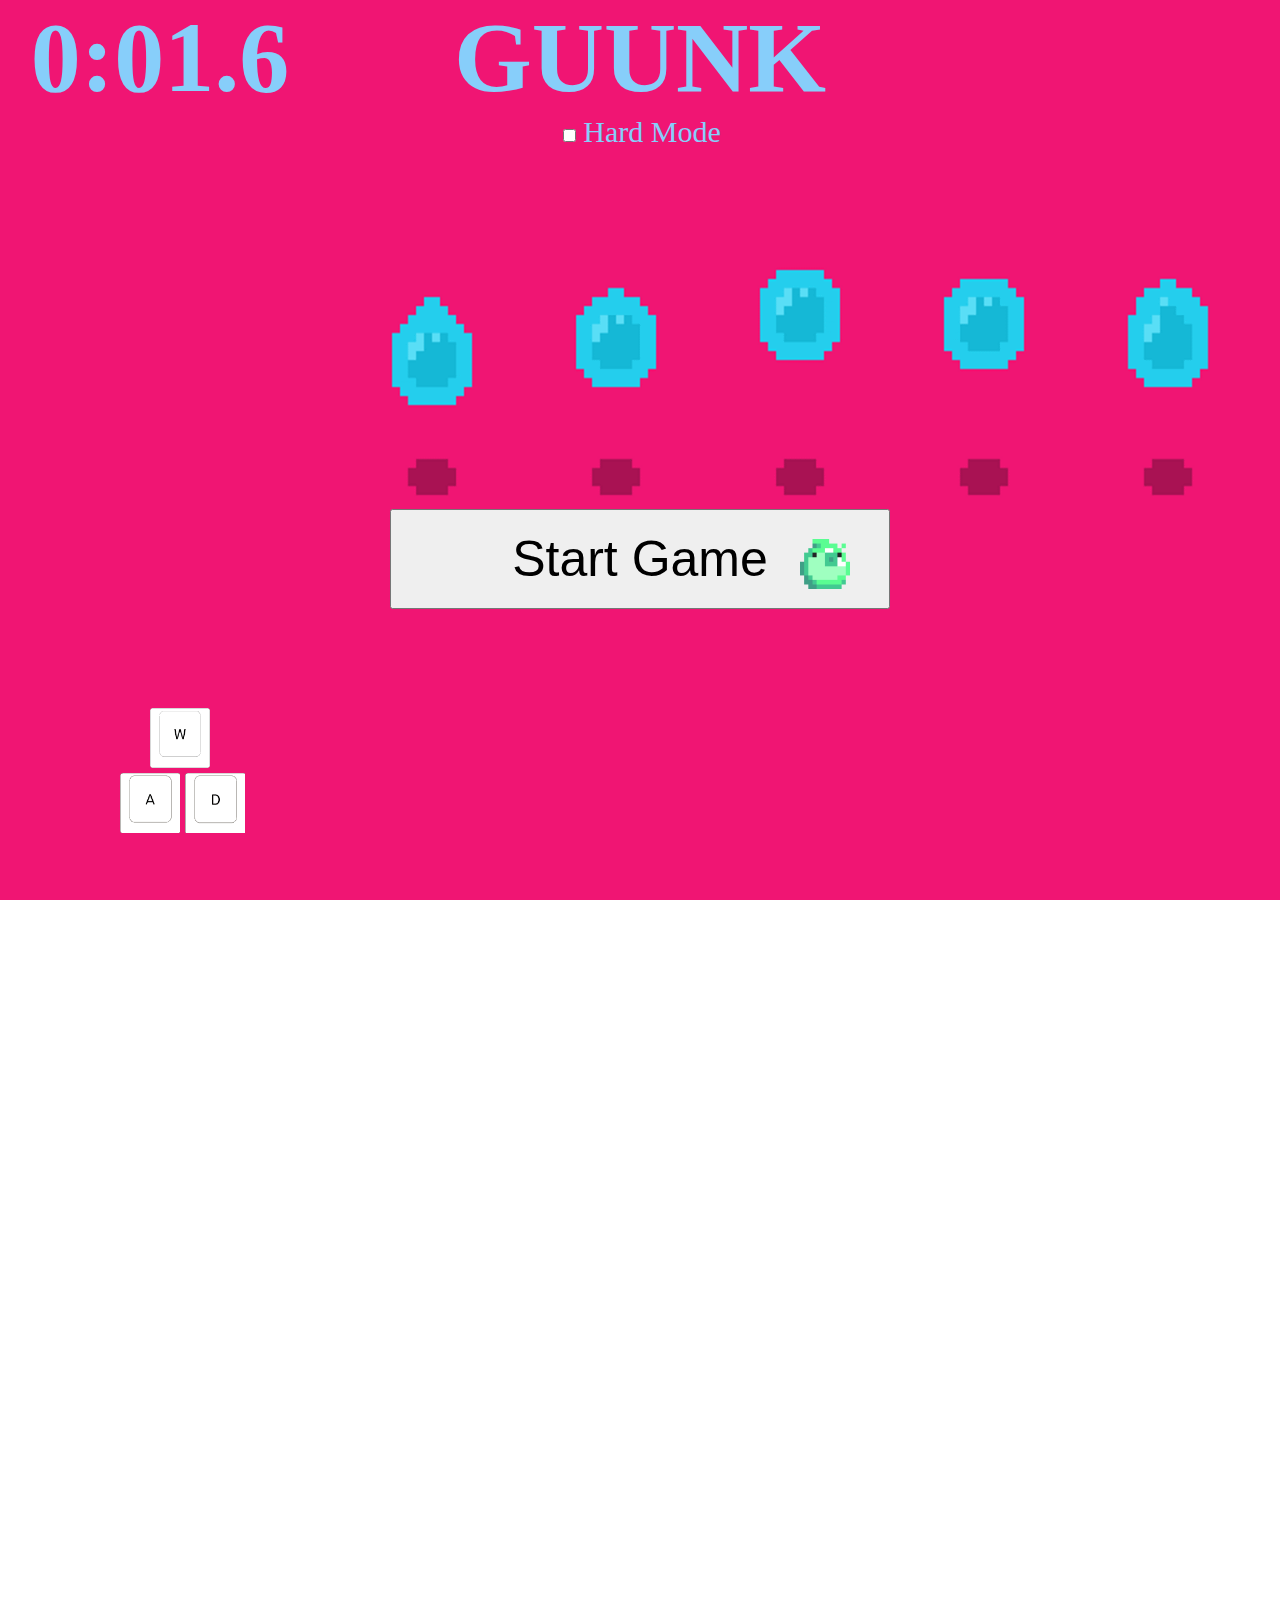
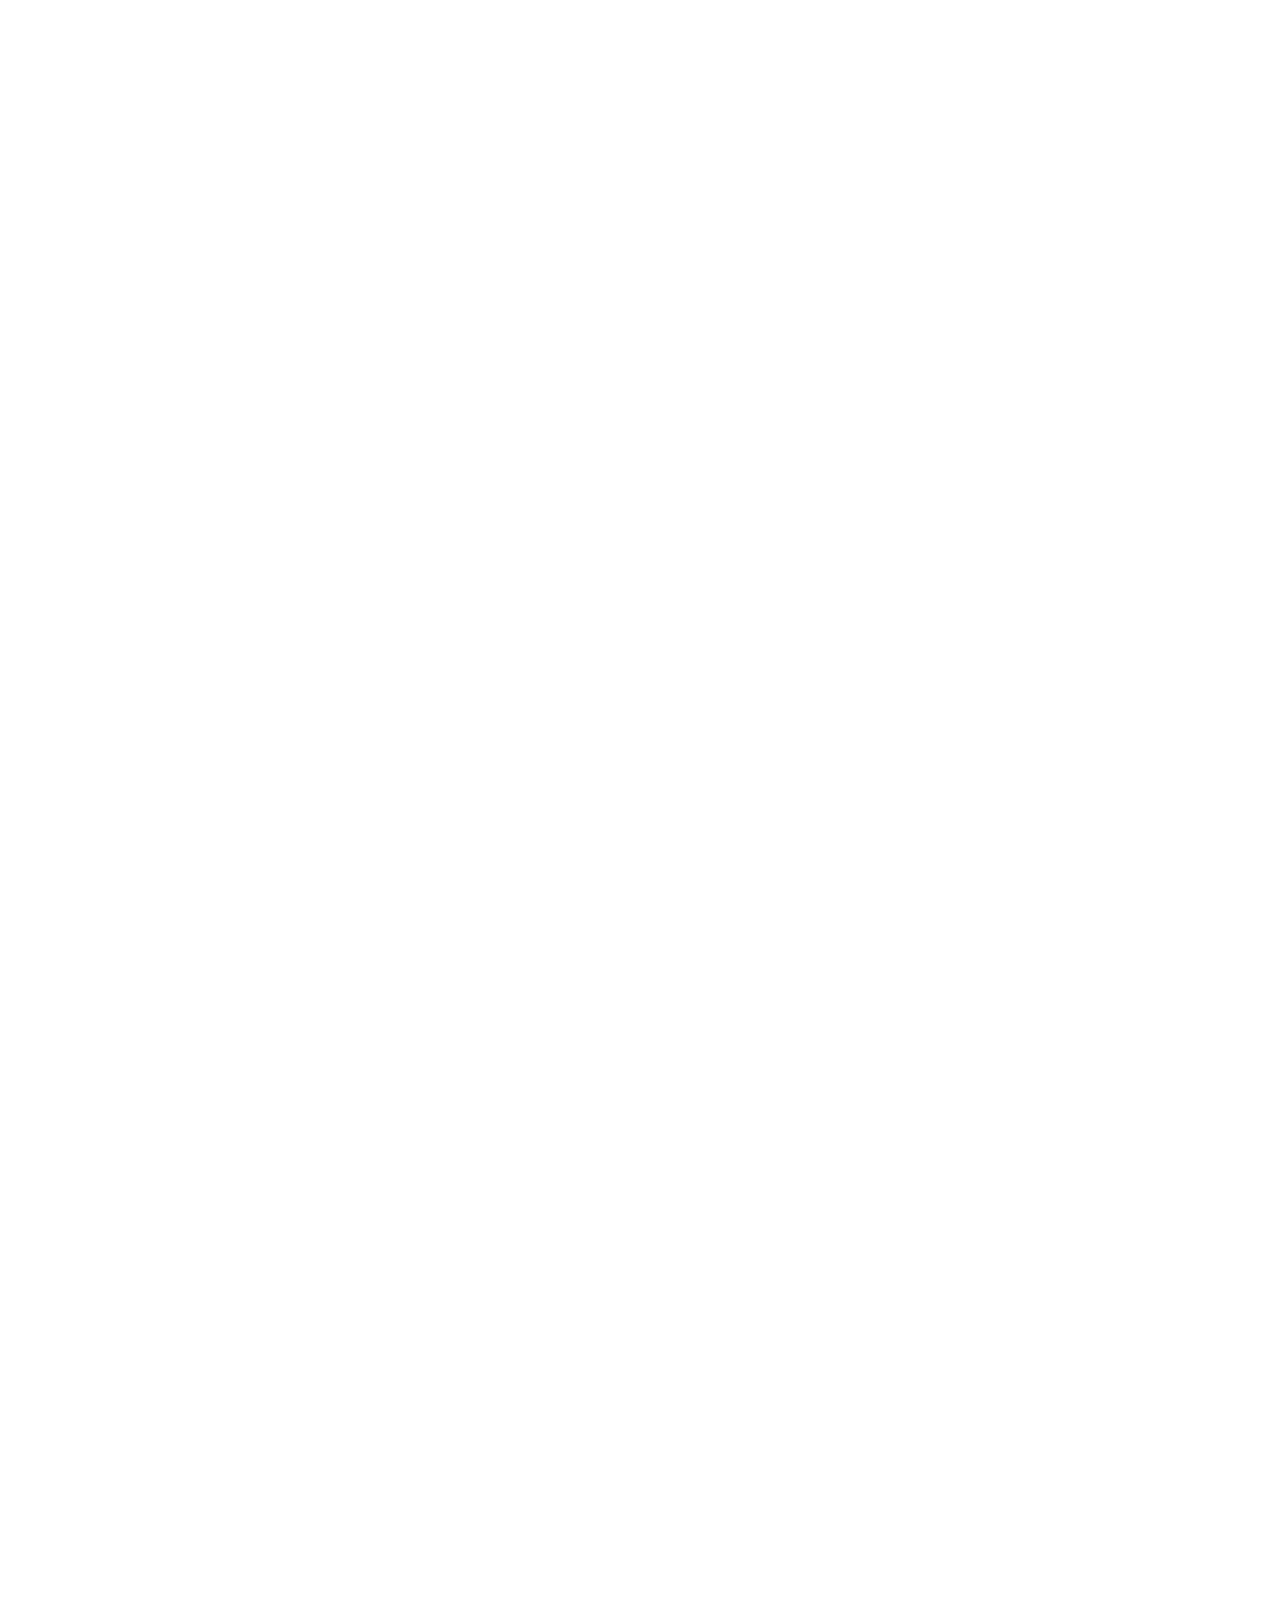
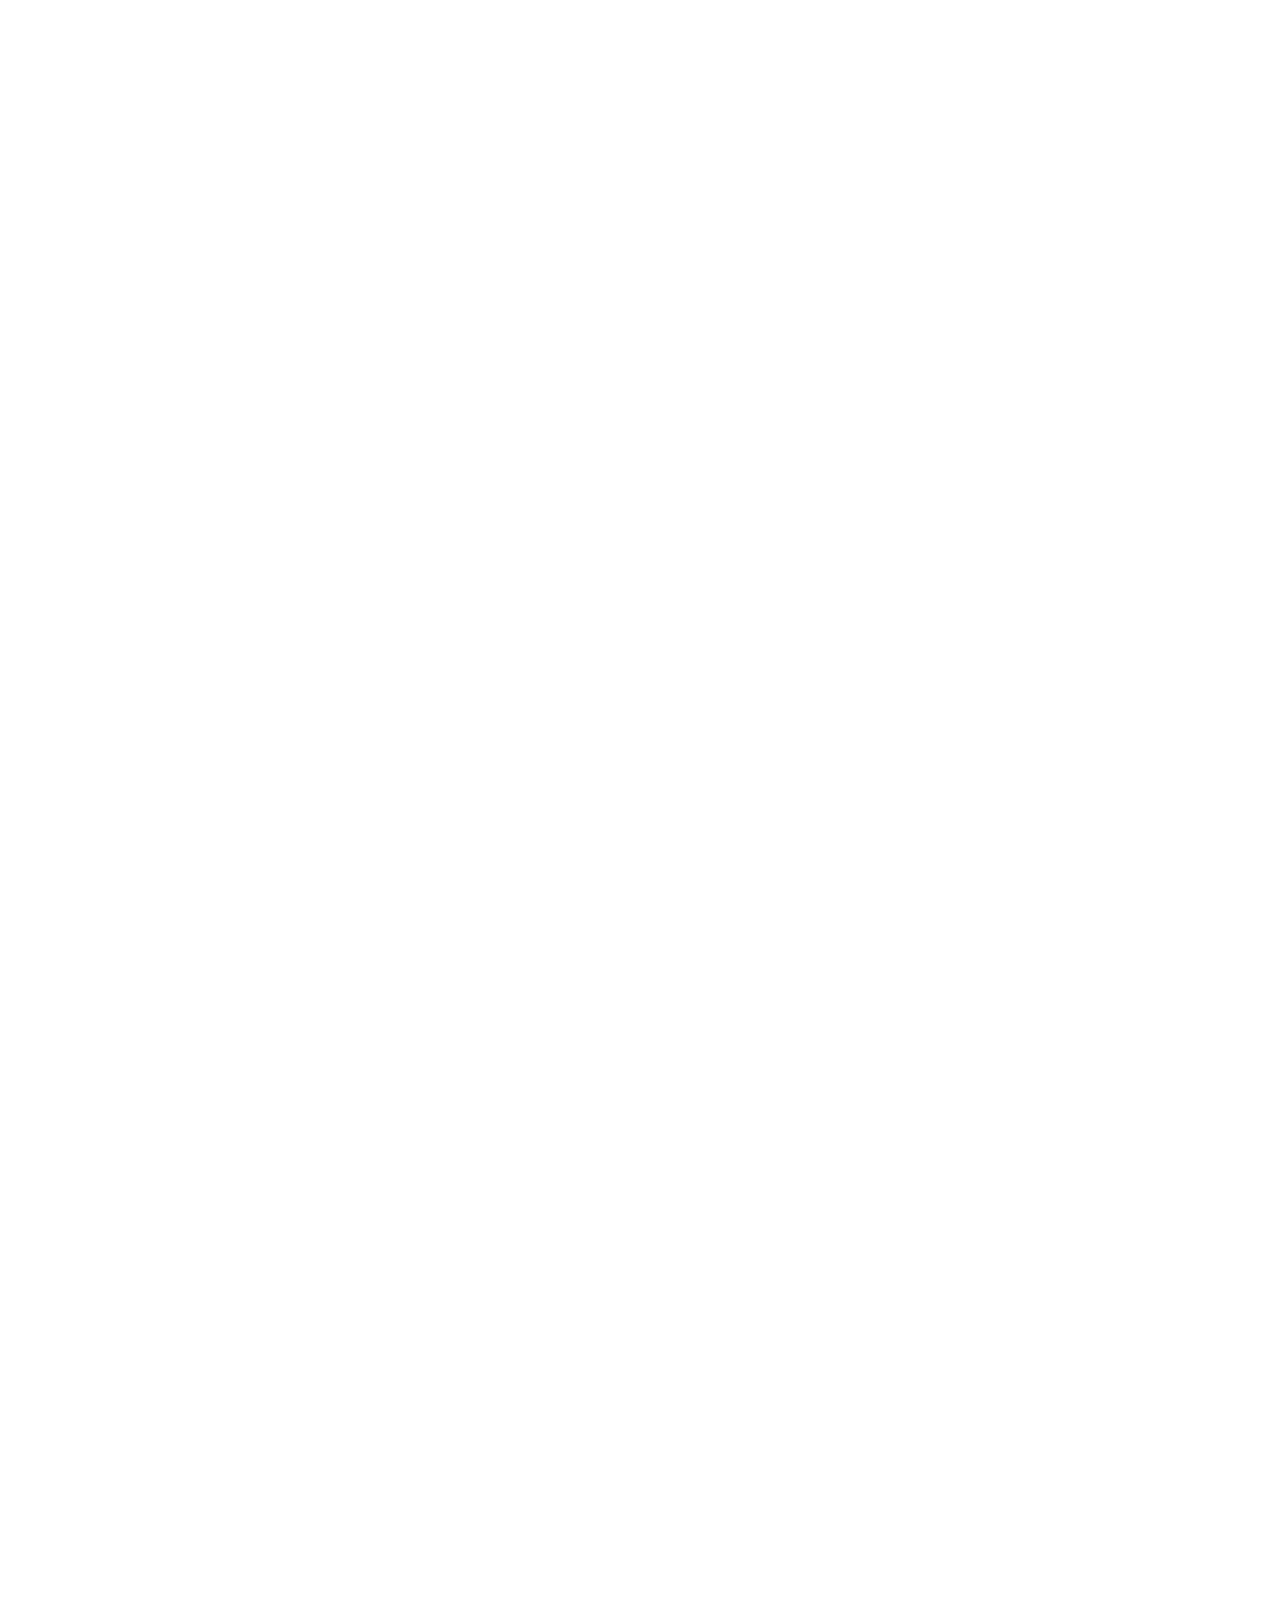
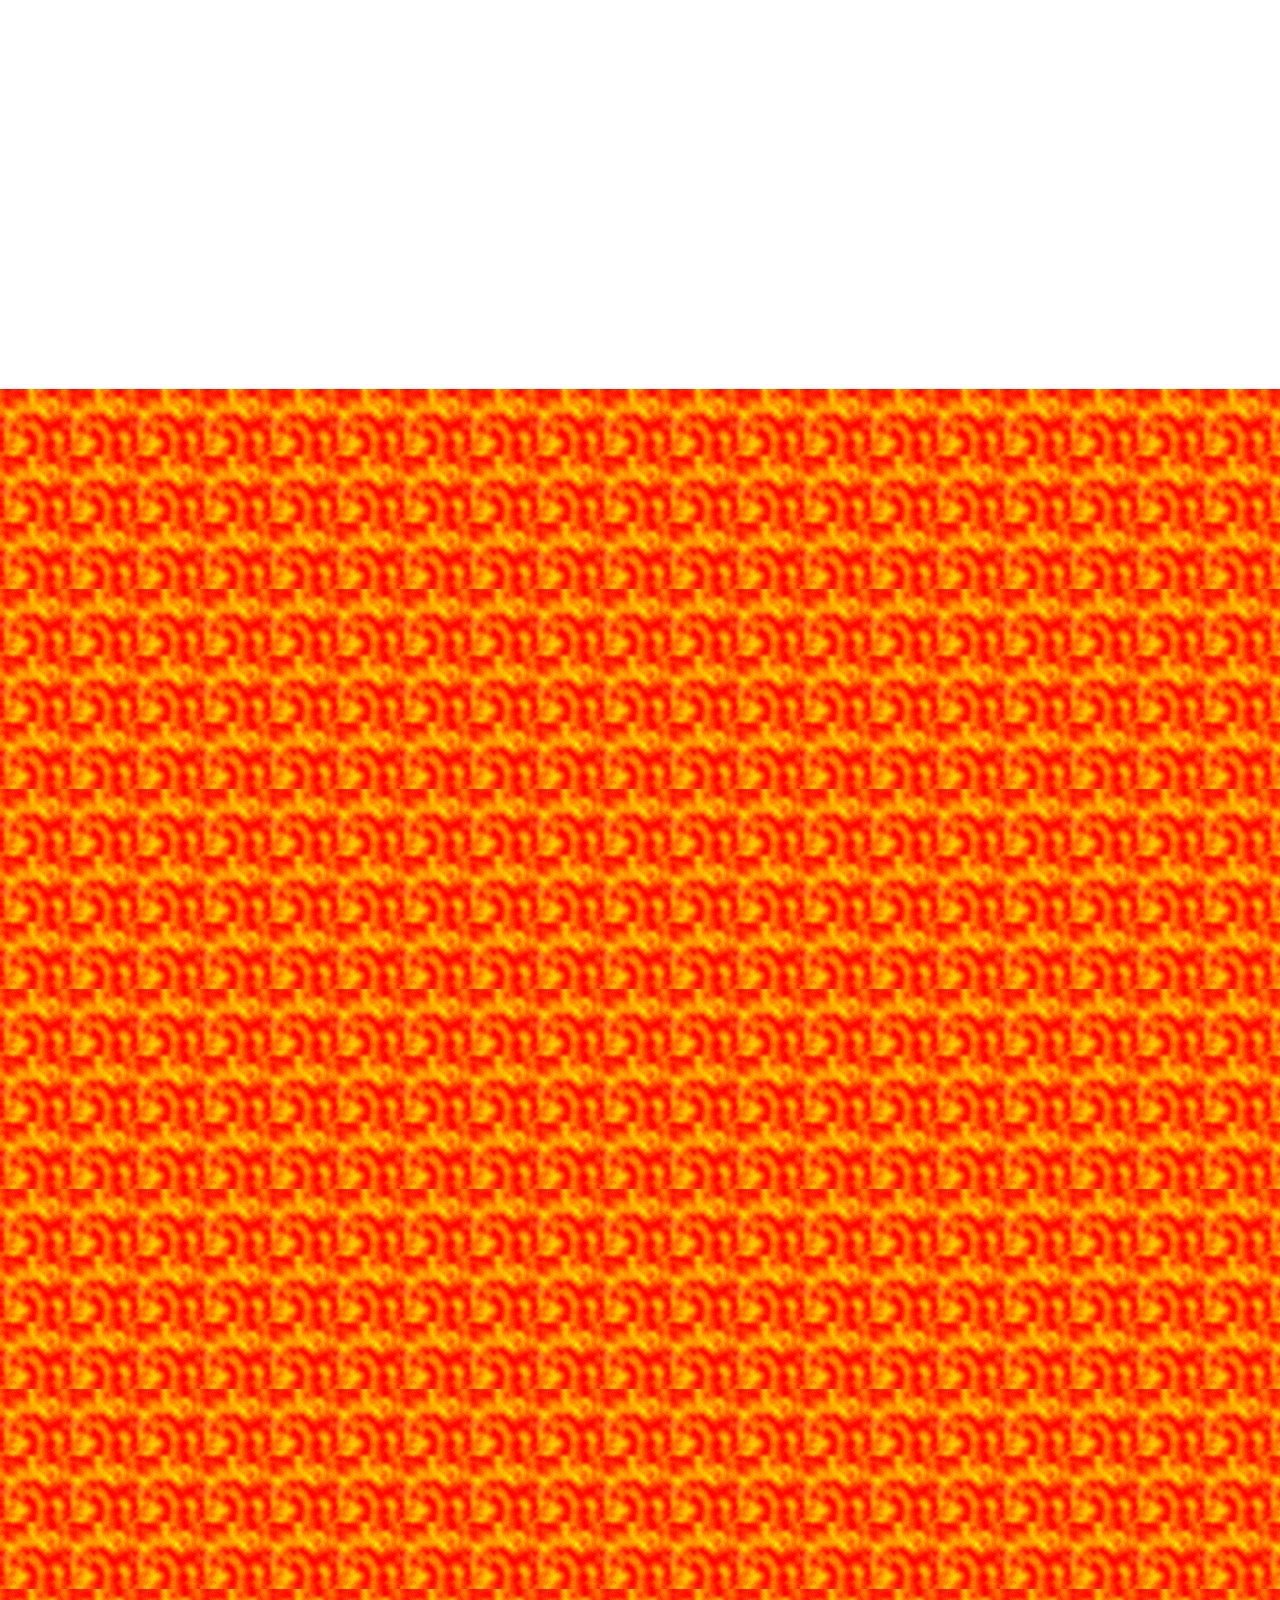
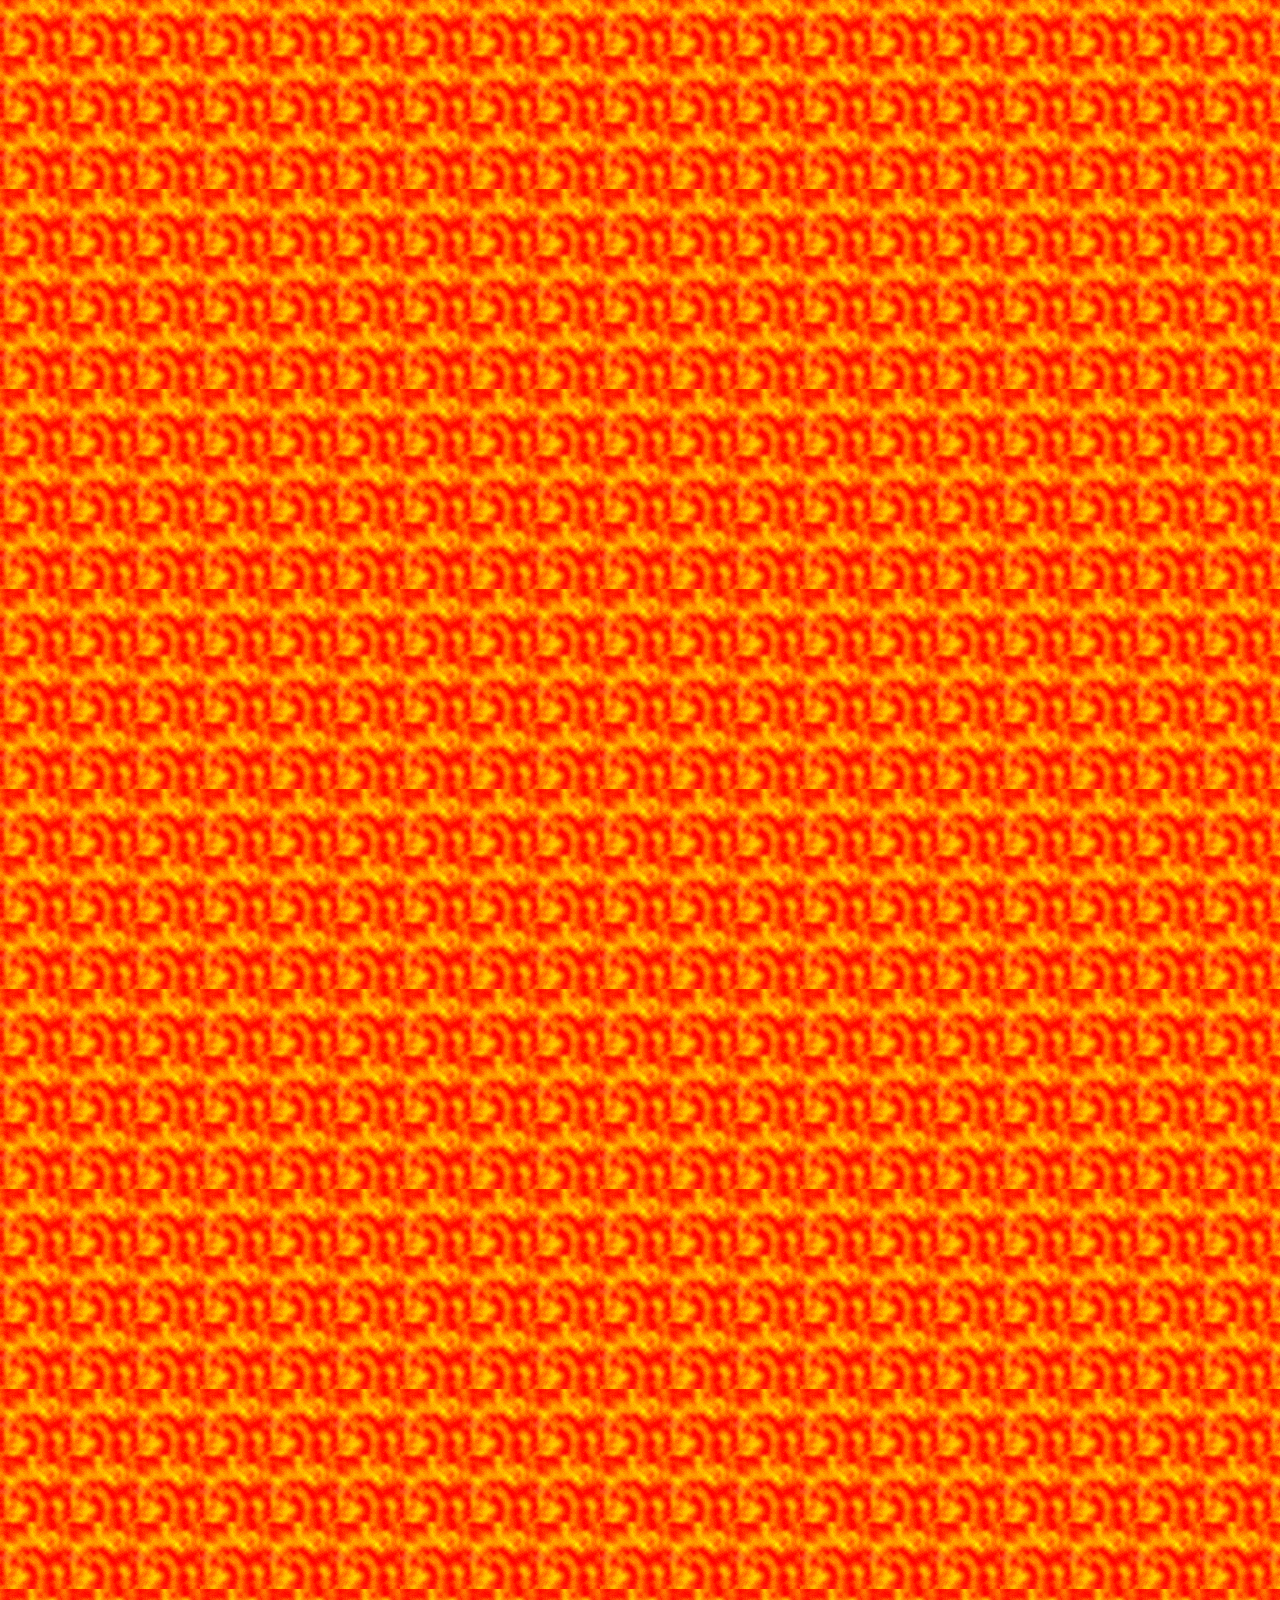
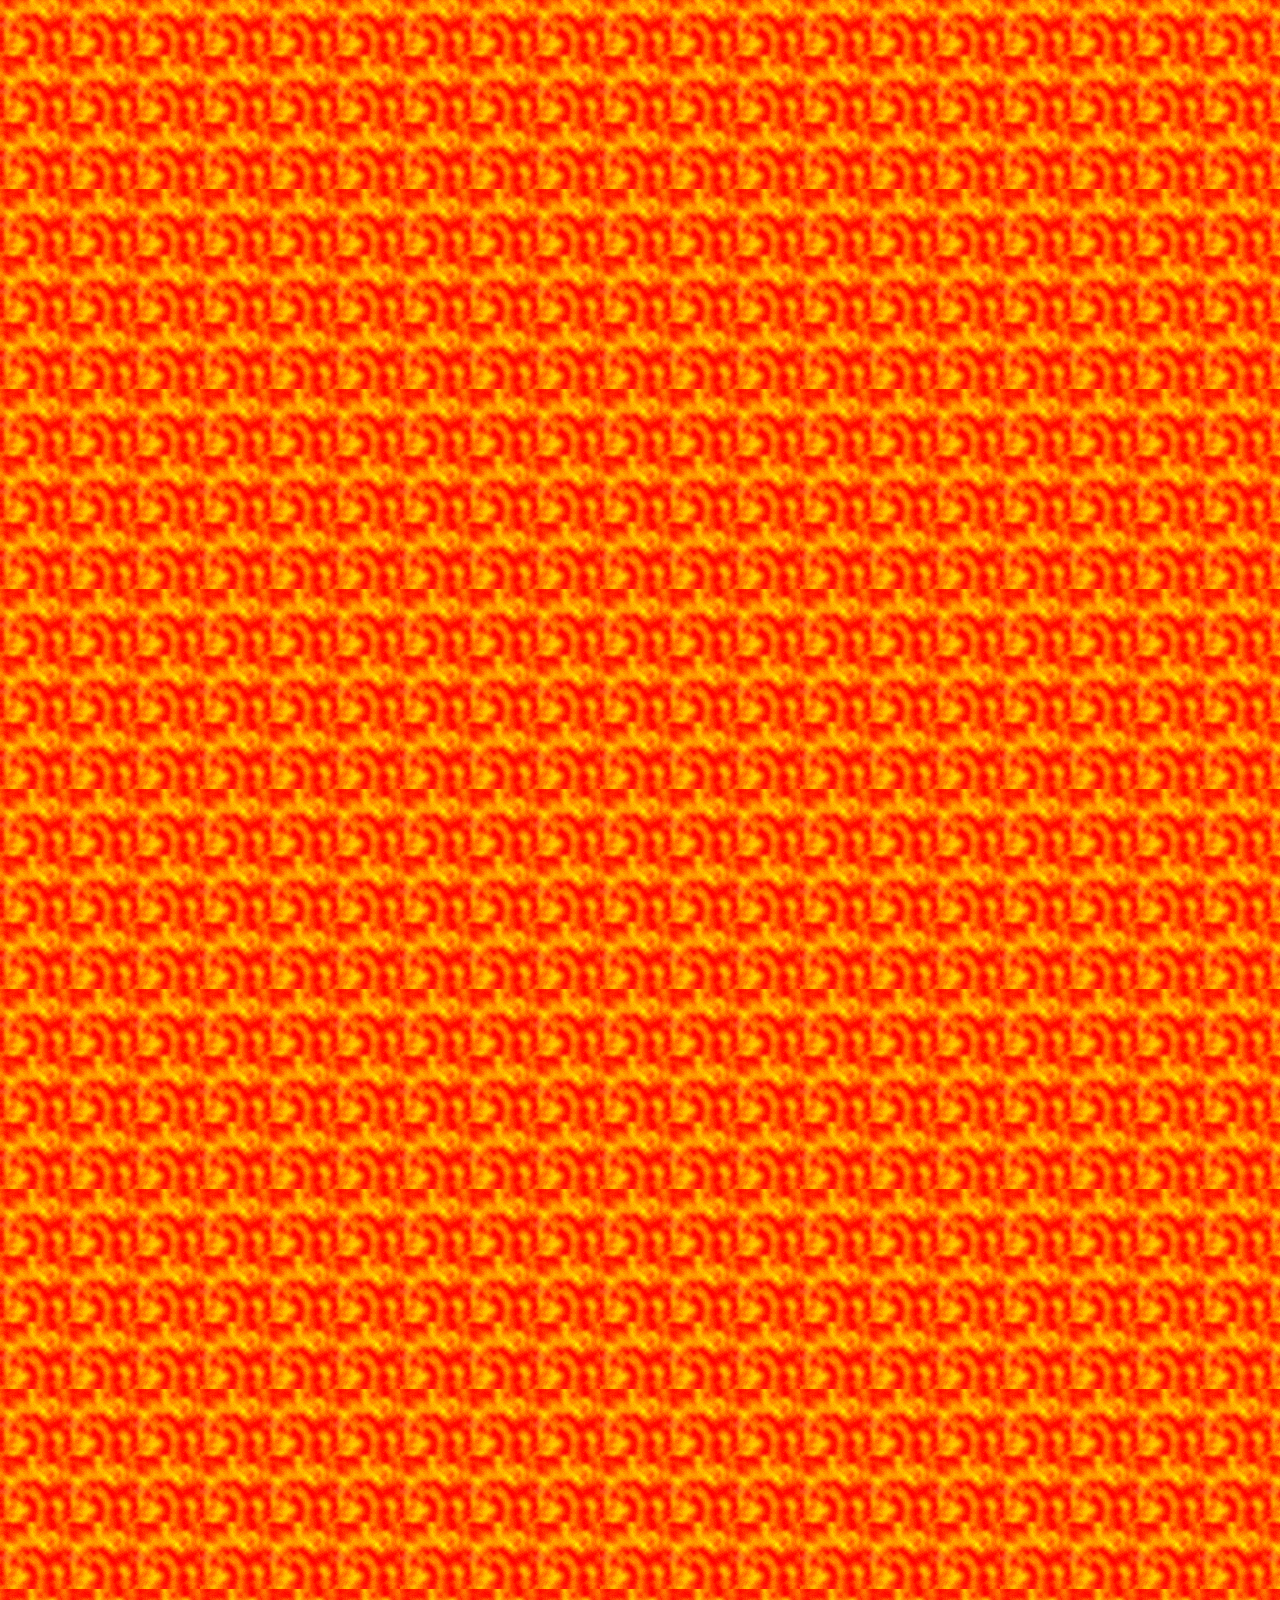
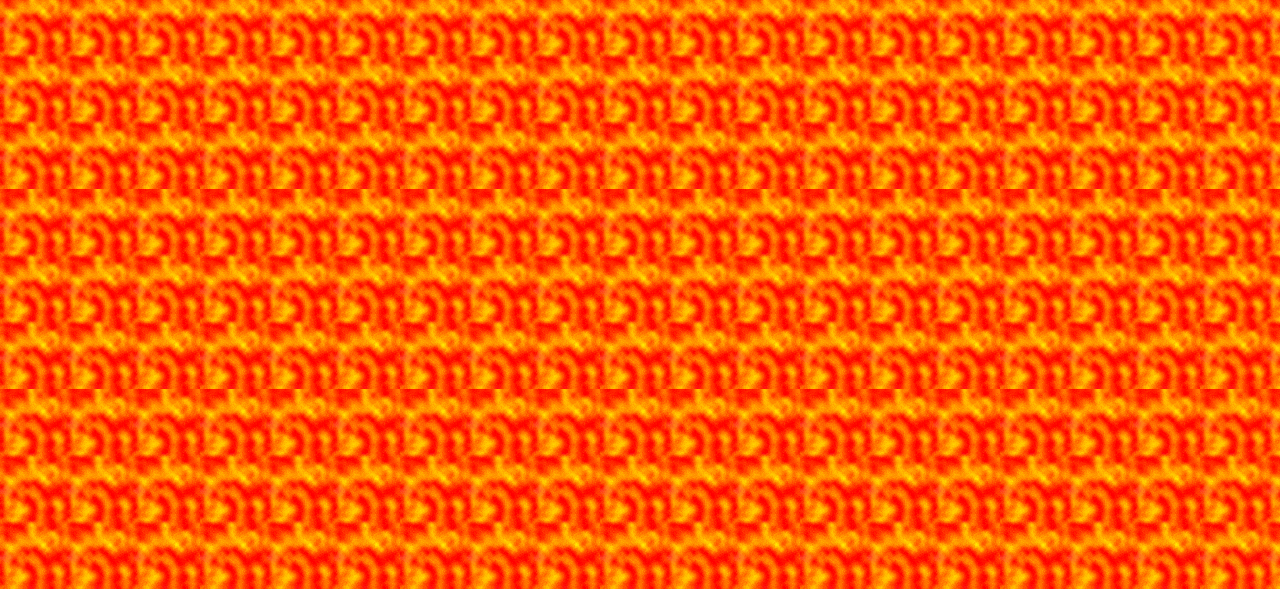
<file: index.html>
<!DOCTYPE html>
<html lang="en">

<head>
    <script src="https://ajax.googleapis.com/ajax/libs/jquery/3.4.1/jquery.min.js"></script>
    <link rel="stylesheet" href="Style/Guunk.css" type="text/css">
    <script type='text/javascript' src="scripts/Guunk.js"></script>
    <script type='text/javascript' src="scripts/player.js"></script>
    <script type='text/javascript' src="scripts/main.js"></script>
</head>
<body>
    <div id="titleScreen">
        <div class= "title">GUUNK</div>
        <input type="checkbox" id="hardCheck">
        <label for="hardCheck" id = "hardText"> Hard Mode</label><br>
	<button id = "StartBtn" class = "btnStyle">Start Game</button>
    </div>

    <div id="gameOverScreen"></div>

    <div id="time">0:00.0</div>
    <div id = "player">
        <img id="slime" class="slime" src="images/player.agif">
    </div>
    <div id = "floor" class = "brick object"></div>

    <div id = "background-jank" class = "object"
        style="height:10800px;width:19200px;top:-5400px;left:-9600px;">
    </div>

    <div id = "lava-jank" class = "object"
         style="height:5000px;width:19200px;top:5400px;left:-9600px;">
    </div>

    <div style="height:150px;width:150px;top:-200px;left:2800px"id = "win-game-star" class = "object powerup"></div>
    <div style="height:80px;width:80px;top:-980px;left:60px"id = "boot" class = "object powerup"></div>
    <div style="height:80px;width:80px;top:70px;left:1175px"id = "jump" class = "object powerup"></div>

    <div style="height:80px;width:100px;top:300px;left:6960px"id = "glider-ground" class = "object powerup"></div>
    <div style="height:80px;width:100px;top:-1660px;left:6900px"id = "glider-equip" class = "object powerup"></div>



    <div style="height:1000px;width:1000px;top:-200px;left:1740px;"class = "acidpit object"></div>

    <div style="height:60px;width:60px;top:650px;left:350px;"class = "brick object"></div>
    <div style="height:60px;width:60px;top:500px;left:225px;"class = "brick object"></div>
    <div style="height:60px;width:60px;top:350px;left:350px"class = "brick object"></div>
    <div style="height:60px;width:60px;top:200px;left:225px;"class = "brick object"></div>
    <div style="height:60px;width:60px;top:50px;left:350px"class = "brick object"></div>
    <div style="height:60px;width:60px;top:-100px;left:225px;"class = "brick object"></div>
    <div style="height:60px;width:60px;top:-250px;left:350px"class = "brick object"></div>
    <div style="height:60px;width:60px;top:-250px;left:600px"class = "brick object"></div>
    <div style="height:60px;width:60px;top:-250px;left:900px"class = "brick object"></div>
    <div style="height:60px;width:60px;top:-250px;left:1400px"class = "brick object"></div>
    <div style="height:60px;width:60px;top:-250px;left:1460px"class = "brick object"></div>
    <div style="height:60px;width:60px;top:-250px;left:1520px"class = "brick object"></div>
    <div style="height:60px;width:60px;top:-250px;left:1580px"class = "brick object"></div>
    <div style="height:60px;width:60px;top:-250px;left:1640px"class = "brick object"></div>
    <div style="height:1050px;width:60px;top:-250px;left:1700px"class = "brick object"></div>
    <div style="height:60px;width:1210px;top:-600px"class = "brick object"></div>
    <div style="height:60px;width:120px;top:-540px;left:1150px"class = "brick object"></div>
    <div style="height:60px;width:180px;top:-480px;left:1150px"class = "brick object"></div>
    <div style="height:60px;width:240px;top:-420px;left:1150px"class = "brick object"></div>
    <div style="height:60px;width:300px;top:-250px;left:1150px"class = "brick object"></div>
    <div style="height:60px;width:600px;top:-190px;left:1150px"class = "brick object"></div>
    <div style="height:60px;width:60px;top:-600px;left:600px"class = "brick object"></div>
    <div style="height:100px;width:590px;top:-700px;left:595px;"class = "acidpit object"></div>
    <div style="height:100px;width:585px;top:-700px;left:20px;"class = "acidpit object"></div>
    <div style="height:120px;width:60px;top:-720px;left:1150px"class = "brick object"></div>
    <div style="height:120px;width:60px;top:-720px;left:570px"class = "brick object"></div>
    <div style="height:60px;width:120px;top:-900px;left:60px"class = "brick object"></div>
    <div style="height:60px;width:180px;top:150px;left:1150px"class = "brick object"></div>
    <div style="height:60px;width:60px;top:400px;left:1400px"class = "brick object"></div>
    <div style="height:340px;width:160px;top:-820px;left:2280px"class = "acidpit object"></div>
    <div style="height:720px;width:140px;top:-1140px;left:2440px"class = "acidpit object"></div>
    <div style="height:1100px;width:140px;top:-1450px;left:2560px"class = "acidpit object"></div>
    <div style="height:60px;width:470px;top:-525px;left:2260px;"class = "acidpit object"></div>
    <div style="height:120px;width:60px;top:-585px;left:2220px"class = "brick object"></div>
    <div style="height:60px;width:480px;top:-465px;left:2220px"class = "brick object"></div>
    <div style="height:60px;width:480px;top:-405px;left:2220px"class = "brick object"></div>
    <div style="height:60px;width:1620px;top:-1420px;left:2760px"class = "brick object"></div>

    <div style="height:620px;width:60px;top:-1600px;left:4200px"class = "brick object"></div>

    <div style="height:1580px;width:60px;top:-780px;left:4200px"class = "brick object"></div>

    <div style="height:60px;width:60px;top:-780px;left:4140px"class = "brick object"></div>


    <div style="height:2400px;width:60px;top:-1600px;left:6900px"class = "brick object"></div>
    <div style="height:2400px;width:60px;top:-1600px;"class = "brick object"></div>
    <div style="height:2400px;width:60px;top:-1600px;left:2700px"class = "brick object"></div>
    <div style="height:180px;width:180px;top:-1420px;left:4650px"class = "brick object"></div>
    <div style="height:180px;width:180px;top:-1200px;left:5400px"class = "brick object"></div>
    <div style="height:240px;width:480px;top:-1300px;left:6000px"class = "brick object"></div>
    <div style="height:120px;width:180px;top:-1000px;left:6720px"class = "brick object"></div>
    <div style="height:120px;width:600px;top:-700px;left:5400px"class = "brick object"></div>
    <div style="height:60px;width:120px;top:-460px;left:4600px"class = "brick object"></div>
    <div style="height:120px;width:600px;top:0px;left:5400px"class = "brick object"></div>
    <div style="height:120px;width:240px;top:440px;left:6660px"class = "brick object"></div>
    <div style="height:60px;width:60px;top:200px;left:6840px"class = "brick object"></div>
    <div style="height:60px;width:60px;top:-40px;left:6840px"class = "brick object"></div>
    <div style="height:60px;width:60px;top:-280px;left:6840px"class = "brick object"></div>
    <div style="height:60px;width:60px;top:-520px;left:6840px"class = "brick object"></div>
    <div style="height:60px;width:60px;top:-760px;left:6840px"class = "brick object"></div>
    <div style="height:60px;width:180px;top:440px;left:6960px"class = "brick object"></div>
    <div style="height:60px;width:180px;top:440px;left:6960px"class = "brick object"></div>


    <div style="height:60px;width:60px;top:-760px;left:6440px"class = "brick object"></div>

    <div style="height:60px;width:60px;top:200px;left:6960px"class = "brick object"></div>
    <div style="height:60px;width:60px;top:-40px;left:6960px"class = "brick object"></div>
    <div style="height:60px;width:60px;top:-280px;left:6960px"class = "brick object"></div>
    <div style="height:60px;width:60px;top:-520px;left:6960px"class = "brick object"></div>
    <div style="height:60px;width:60px;top:-760px;left:6960px"class = "brick object"></div>
    <div style="height:60px;width:60px;top:-1000px;left:6960px"class = "brick object"></div>
    <div style="height:60px;width:60px;top:-1200px;left:6960px"class = "brick object"></div>




    <div style="height:10000px;width:10000px;left:0;top:0;"class = "fortnite"></div>



    <div style="height:60px;width:60px;top:1900px;left:150px"id = "w-key"></div>
    <div style="height:60px;width:60px;top:1965px;left:120px"id = "a-key"></div>
    <div style="height:60px;width:60px;top:1965px;left:185px"id = "d-key"></div>
    <div style="height:80px;width:100px;top:1955px;left:15px"id = "shift-key"></div>







</body>



</html>
</file>
<file: Style/Guunk.css>
body{
    overflow:hidden;
    margin:0;
}
#titleScreen{
    position: absolute;
    text-align: center;
    background: url('../images/startscreen.agif');
    background-size:cover;
    background-repeat: no-repeat;
    width: 1920px;
    height: 1080px;
    top: 0;
    left: 0;
    z-index: 1;
    visibility: visible;
}
.fortnite{
    position:absolute;
    background-image: url('../images/fortnitedance.gif');
    z-index: 2;
    visibility: hidden;
    display: none;
}

.title{
    font-family: Marker Felt, fantasy;
    font-size: 100px;
    font-weight: bold;
    text-align: center;
    color: #87CEFA;
}

#shift-key{
    position: absolute;
    background-image: url("../images/keys/key_shift_off.png");
    background-size:cover;
    background-repeat:no-repeat;
    visibility: hidden;
    z-index: 1;
}
#w-key{
    position: absolute;
    background-image: url("../images/keys/key_w_off.png");
    background-size:cover;
    background-repeat:no-repeat;
    z-index: 1;
}
#a-key{
    position: absolute;
    background-image: url("../images/keys/key_a_off.png");
    background-size:cover;
    background-repeat:no-repeat;
    z-index: 1;
}
#time{
    position:absolute;
    top:0;
    left:0;
    width:320px;
    height:110px;
    z-index: 3;
    font-family: Marker Felt, fantasy;
    font-size: 100px;
    font-weight: bold;
    text-align: center;

    color: #87CEFA;
}
#d-key{
    position: absolute;
    background-image: url("../images/keys/key_d_off.png");
    background-size:cover;
    background-repeat:no-repeat;
    z-index: 1;
}

#StartBtn{
    position: relative;
    width: 500px;
    height: 100px;
    margin-top: 550px;
}

.btnStyle{
    font-size: 50px;
    width: 100px;
    height: 25px;
}


#gameOverScreen{
    position: absolute;
    text-align: center;
    background-image: url('../images/fortnite.jpg');
    background-size:cover;
    background-repeat:no-repeat;
    width: 1920px;
    height: 1080px;
    top: 0;
    left: 0;
    z-index: 1;
    visibility: hidden;
}






#background-jank{
    position: absolute;
    background-image: url('https://steamcdn-a.akamaihd.net/steamcommunity/public/images/items/369060/e956b1c351981ac95c5ae2c0a22a48d9b352fcce.jpg');
    background-repeat: repeat;
    z-index: -1;
}
#lava-jank{
    position: absolute;
    background-image: url('../images/lava200.gif');
    background-repeat: repeat;
    z-index: -1;
}
#slime{
    width: 50px;
    margin: 0px;
    height: 50px;
    position: absolute;
    transform: scaleX(-1);
    z-index: 1;
}

.brick{
    position:absolute;
    background-image: url('../images/newbrick60.png');
}

#floor{
    position: absolute;
    background-color: #D0D0D0;
    top: 800px;
    left: 0px;
    width: 2850px;
    height: 60px;
    z-index: 0;
}
#hardText{
    font-family: Marker Felt;
    font-size: 30px;
    text-align: center;
    color: #87CEFA;
}

.acidpit{
    position:absolute;
    background-image: url('../images/pit.gif');
    background-size: cover;
    background-position: center center;
}

#boot{
    position:absolute;
    background-image: url('../images/dasboot.png');
    background-size:cover;
    background-position: center center;
}

#jump{
    position:absolute;
    background-image: url('../images/jump.png');
    background-size:cover;
    background-position: center center;
}

#glider-ground{
    position:absolute;
    background-image: url('../images/paraglider.gif');
    background-size:cover;
    background-position: center center;
}

#glider-equip{
    position:absolute;
    background-image: url('../images/paraglider-fin.agif');
    background-size:cover;
    background-position: center center;
    visibility: hidden;
    z-index: 1;
}
#win-game-star{
    position:absolute;
    background-image: url('../images/star.agif');
    background-size:cover;
    background-position: center center;
}
</file>
